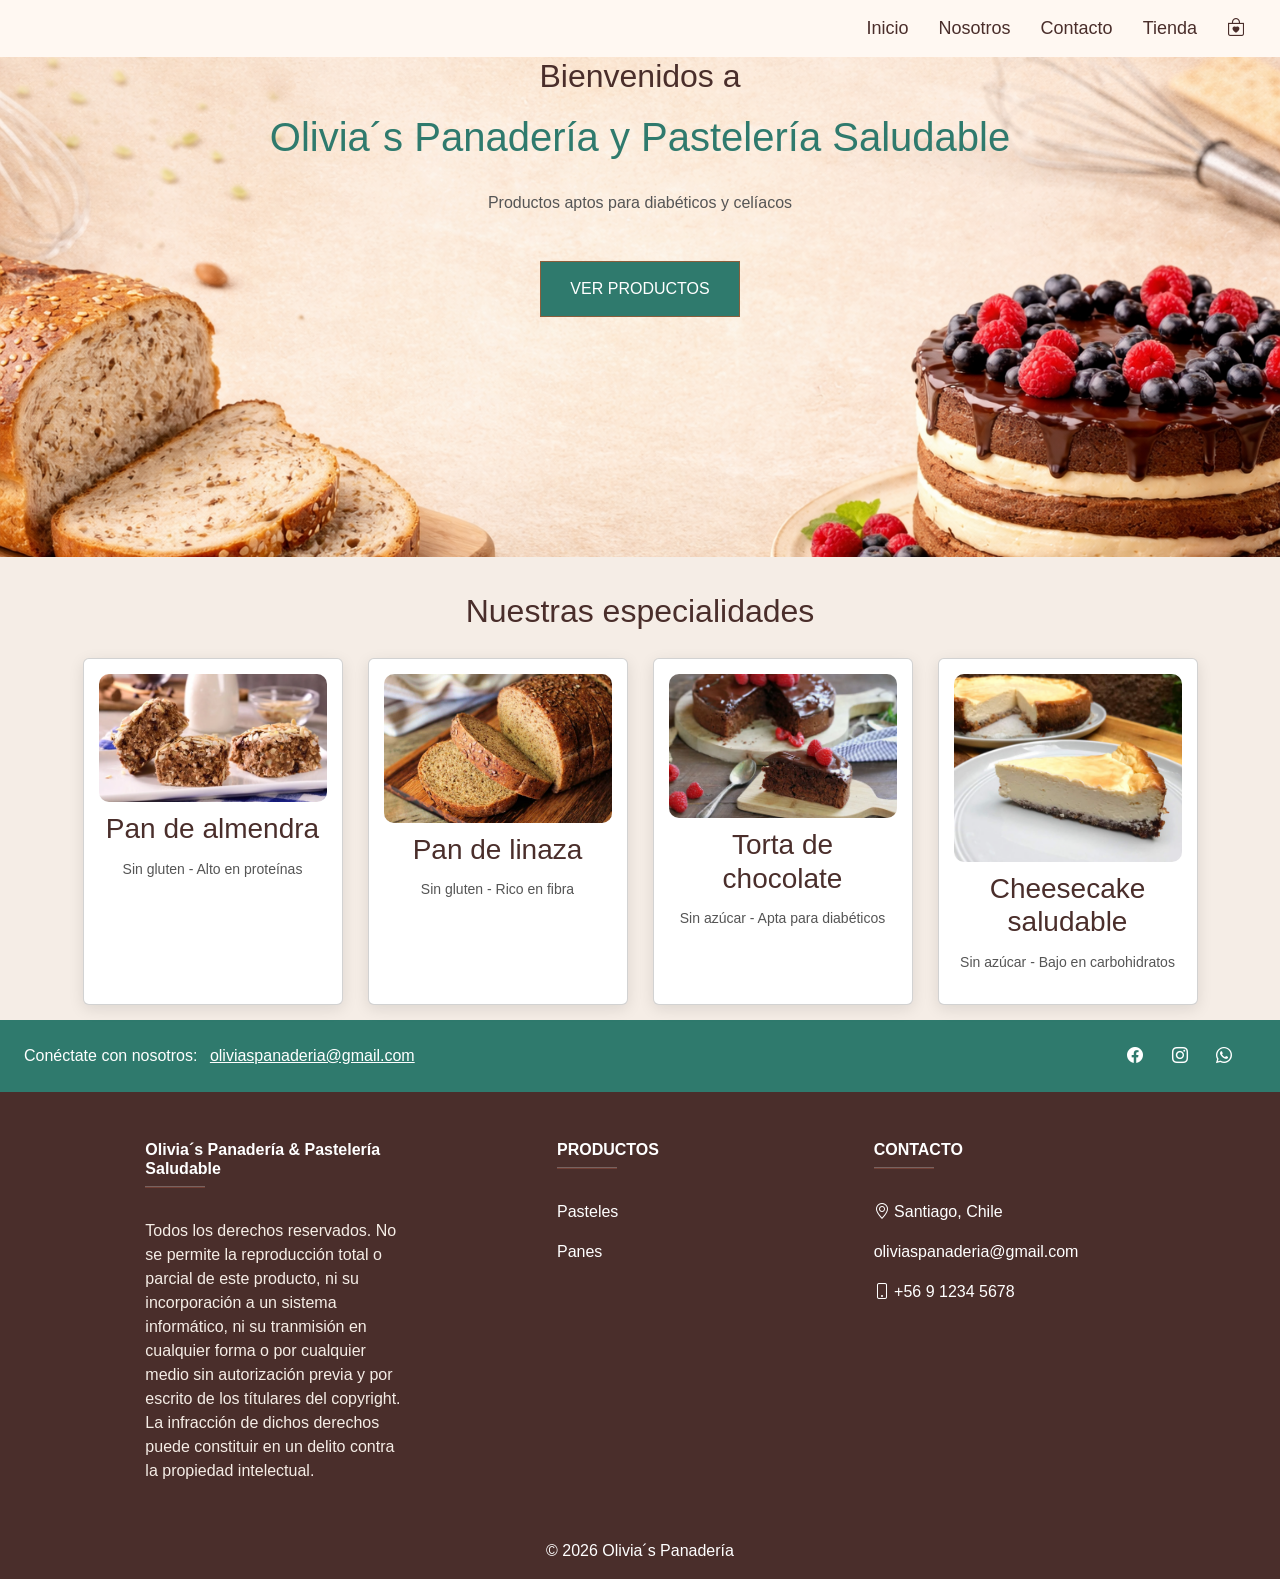
<file: Fase 1/Evidencias Grupales/pag portafolio/index.html>
<!DOCTYPE html>
<html lang="es">
<head>
    <meta charset="UTF-8">
    <meta name="viewport" content="width=device-width, initial-scale=1.0">
    
    <link rel="stylesheet" href="index.css">

    <!-- Bootstrap -->
    <link href="https://cdn.jsdelivr.net/npm/bootstrap@5.3.3/dist/css/bootstrap.min.css" rel="stylesheet">

    <!-- Icons -->
    <link href="https://cdn.jsdelivr.net/npm/bootstrap-icons@1.11.3/font/bootstrap-icons.css" rel="stylesheet">

    <title>Olivia´s Panadería</title>
</head>

<body>

<!-- NAVBAR -->
<nav id="navbar">
    <div id="menu-btn">☰</div>

    <ul id="menu">
        <li><a href="index.html">Inicio</a></li>
        <li><a href="#">Nosotros</a></li>
        <li><a href="#">Contacto</a></li>
        <li><a href="#">Tienda</a></li>

        <li class="carrito">
            <a href="#"><i class="bi bi-bag-heart"></i></a>
        </li>
    </ul>
</nav>

<!-- BIENVENIDA -->
<div id="bienvenida">
    <h2>Bienvenidos a</h2>
    <h1>Olivia´s Panadería y Pastelería Saludable</h1>
    <p>Productos aptos para diabéticos y celíacos</p>



    <div id="BotonIni">
        <a href="#">Ver Productos</a>
    </div>
</div>

<!-- ESPECIALIDADES -->
<section id="especialidades">
    <h2>Nuestras especialidades</h2>

    <div class="contenedor-cards">

        <div class="card">
            <img src="img/PAN DE ALMENDRA SIN GLUTEN.png">
            <h3>Pan de almendra</h3>
            <p>Sin gluten - Alto en proteínas</p>
        </div>

        <div class="card">
            <img src="img/pan-de-linaza.jpg">
            <h3>Pan de linaza</h3>
            <p>Sin gluten - Rico en fibra</p>
        </div>
        
        <div class="card">
            <img src="img/TORTA DE CHOCOLATE SIN AZÚCAR.webp">
            <h3>Torta de chocolate</h3>
            <p>Sin azúcar - Apta para diabéticos</p>
        </div>

        <div class="card">
            <img src="img/CHEESECAKE SIN AZÚCAR.png">
            <h3>Cheesecake saludable</h3>
            <p>Sin azúcar - Bajo en carbohidratos</p>
        </div>

    </div>
</section>

<!--footer-->
<footer class="text-white" style="background-color: #4A2E2B;">

  <!-- Redes sociales -->
  <section class="d-flex justify-content-between align-items-center p-4" style="background-color: #2F7A6D;">
    
    <div>
      <span>Conéctate con nosotros:</span>
      <a href="mailto:oliviaspanaderia@gmail.com" class="text-white ms-2">
        oliviaspanaderia@gmail.com
      </a>
    </div>

    <div>
      <a href="#" class="text-white me-4"><i class="bi bi-facebook"></i></a>
      <a href="#" class="text-white me-4"><i class="bi bi-instagram"></i></a>
      <a href="#" class="text-white me-4"><i class="bi bi-whatsapp"></i></a>
    </div>

  </section>

  <!-- Contenido -->
  <section>
    <div class="container text-center text-md-start pt-5">
      <div class="row">

        <!-- Empresa -->
        <div class="col-md-3 col-lg-4 col-xl-3 mx-auto mb-4">
          <h6 class="fw-bold">Olivia´s Panadería & Pastelería Saludable</h6>
          <hr class="mb-4 mt-0 d-inline-block mx-auto"
              style="width: 60px; background-color: #E76F51; height: 2px"/>
          <p style="color: #F5EDE6;">
            Todos los derechos reservados. No se permite la reproducción total o parcial de este producto, ni su incorporación a un sistema informático, ni su tranmisión en cualquier forma o por cualquier medio sin autorización previa y por escrito de los títulares del copyright. La infracción de dichos derechos puede constituir en un delito contra la propiedad intelectual.
          </p>
        </div>

        <!-- Productos -->
        <div class="col-md-2 col-lg-2 col-xl-2 mx-auto mb-4">
          <h6 class="text-uppercase fw-bold">Productos</h6>
          <hr class="mb-4 mt-0 d-inline-block mx-auto"
              style="width: 60px; background-color: #E76F51; height: 2px"/>
          <p><a href="#" class="text-white text-decoration-none">Pasteles</a></p>
          <p><a href="#" class="text-white text-decoration-none">Panes</a></p>
        </div>

        <!-- Contacto -->
        <div class="col-md-4 col-lg-3 col-xl-3 mx-auto mb-md-0 mb-4">
          <h6 class="text-uppercase fw-bold">Contacto</h6>
          <hr class="mb-4 mt-0 d-inline-block mx-auto"
              style="width: 60px; background-color: #E76F51; height: 2px"/>
          <p><i class="bi bi-geo-alt"></i> Santiago, Chile</p>
          <p>
            <a href="mailto:oliviaspanaderia@gmail.com" class="text-white text-decoration-none">
              oliviaspanaderia@gmail.com
            </a>
          </p>
          <p><i class="bi bi-phone"></i> +56 9 1234 5678</p>
        </div>

      </div>
    </div>
  </section>

  <!-- Copyright -->
  <div class="text-center p-3" style="background-color: #4A2E2B;">
    © 2026 Olivia´s Panadería
  </div>

</footer>

</body>

<!-- JS -->
<script>document.addEventListener("DOMContentLoaded", function() {
    const btn = document.getElementById("menu-btn");
    const menu = document.getElementById("menu");

    btn.addEventListener("click", function() {
        menu.classList.toggle("active");
    });
});
</script>

</html>
</file>
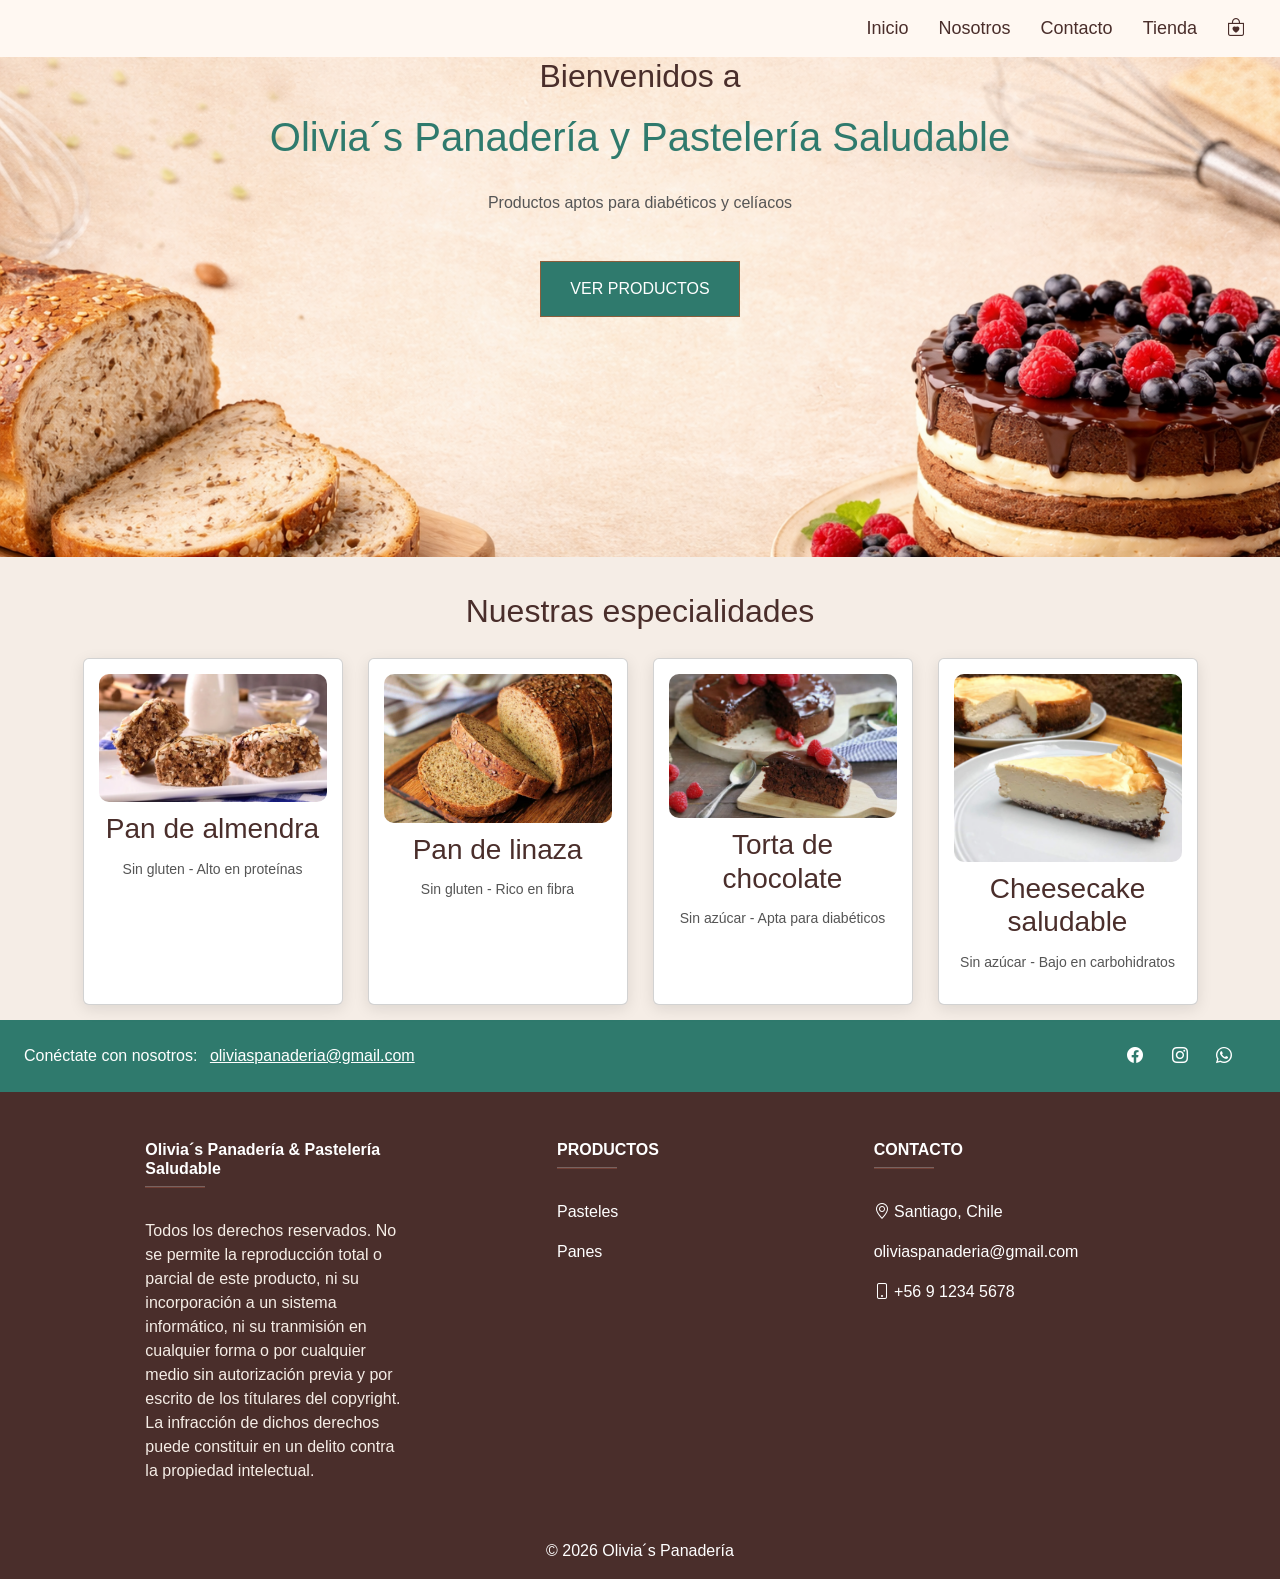
<file: Fase 1/Evidencias Proyecto/pag portafolio avanzada/index.html>
<!DOCTYPE html>
<html lang="es">
<head>
    <meta charset="UTF-8">
    <meta name="viewport" content="width=device-width, initial-scale=1.0">
    
    <link rel="stylesheet" href="css/index.css">

    <!-- Bootstrap -->
    <link href="https://cdn.jsdelivr.net/npm/bootstrap@5.3.3/dist/css/bootstrap.min.css" rel="stylesheet">

    <!-- Icons -->
    <link href="https://cdn.jsdelivr.net/npm/bootstrap-icons@1.11.3/font/bootstrap-icons.css" rel="stylesheet">

    <title>Olivia´s Panadería</title>
</head>

<body>

<!-- NAVBAR -->
<nav id="navbar">
    <div id="menu-btn">☰</div>

    <ul id="menu">
        <li><a href="index.html">Inicio</a></li>
        <li><a href="nosotros.html">Nosotros</a></li>
        <li><a href="contacto.html">Contacto</a></li>
        <li><a href="#">Tienda</a></li>

        <li class="carrito">
            <a href="#"><i class="bi bi-bag-heart"></i></a>
        </li>
    </ul>
</nav>

<!-- BIENVENIDA -->
<div id="bienvenida">
    <h2>Bienvenidos a</h2>
    <h1>Olivia´s Panadería y Pastelería Saludable</h1>
    <p>Productos aptos para diabéticos y celíacos</p>



    <div id="BotonIni">
        <a href="#">Ver Productos</a>
    </div>
</div>

<!-- ESPECIALIDADES -->
<section id="especialidades">
    <h2>Nuestras especialidades</h2>

    <div class="contenedor-cards">

        <div class="card">
            <img src="img/PAN DE ALMENDRA SIN GLUTEN.png">
            <h3>Pan de almendra</h3>
            <p>Sin gluten - Alto en proteínas</p>
        </div>

        <div class="card">
            <img src="img/pan-de-linaza.jpg">
            <h3>Pan de linaza</h3>
            <p>Sin gluten - Rico en fibra</p>
        </div>
        
        <div class="card">
            <img src="img/TORTA DE CHOCOLATE SIN AZÚCAR.webp">
            <h3>Torta de chocolate</h3>
            <p>Sin azúcar - Apta para diabéticos</p>
        </div>

        <div class="card">
            <img src="img/CHEESECAKE SIN AZÚCAR.png">
            <h3>Cheesecake saludable</h3>
            <p>Sin azúcar - Bajo en carbohidratos</p>
        </div>

    </div>
</section>

<!--footer-->
<footer class="text-white" style="background-color: #4A2E2B;">

  <!-- Redes sociales -->
  <section class="d-flex justify-content-between align-items-center p-4" style="background-color: #2F7A6D;">
    
    <div>
      <span>Conéctate con nosotros:</span>
      <a href="mailto:oliviaspanaderia@gmail.com" class="text-white ms-2">
        oliviaspanaderia@gmail.com
      </a>
    </div>

    <div>
      <a href="#" class="text-white me-4"><i class="bi bi-facebook"></i></a>
      <a href="#" class="text-white me-4"><i class="bi bi-instagram"></i></a>
      <a href="#" class="text-white me-4"><i class="bi bi-whatsapp"></i></a>
    </div>

  </section>

  <!-- Contenido -->
  <section>
    <div class="container text-center text-md-start pt-5">
      <div class="row">

        <!-- Empresa -->
        <div class="col-md-3 col-lg-4 col-xl-3 mx-auto mb-4">
          <h6 class="fw-bold">Olivia´s Panadería & Pastelería Saludable</h6>
          <hr class="mb-4 mt-0 d-inline-block mx-auto"
              style="width: 60px; background-color: #E76F51; height: 2px"/>
          <p style="color: #F5EDE6;">
            Todos los derechos reservados. No se permite la reproducción total o parcial de este producto, ni su incorporación a un sistema informático, ni su tranmisión en cualquier forma o por cualquier medio sin autorización previa y por escrito de los títulares del copyright. La infracción de dichos derechos puede constituir en un delito contra la propiedad intelectual.
          </p>
        </div>

        <!-- Productos -->
        <div class="col-md-2 col-lg-2 col-xl-2 mx-auto mb-4">
          <h6 class="text-uppercase fw-bold">Productos</h6>
          <hr class="mb-4 mt-0 d-inline-block mx-auto"
              style="width: 60px; background-color: #E76F51; height: 2px"/>
          <p><a href="#" class="text-white text-decoration-none">Pasteles</a></p>
          <p><a href="#" class="text-white text-decoration-none">Panes</a></p>
        </div>

        <!-- Contacto -->
        <div class="col-md-4 col-lg-3 col-xl-3 mx-auto mb-md-0 mb-4">
          <h6 class="text-uppercase fw-bold">Contacto</h6>
          <hr class="mb-4 mt-0 d-inline-block mx-auto"
              style="width: 60px; background-color: #E76F51; height: 2px"/>
          <p><i class="bi bi-geo-alt"></i> Santiago, Chile</p>
          <p>
            <a href="mailto:oliviaspanaderia@gmail.com" class="text-white text-decoration-none">
              oliviaspanaderia@gmail.com
            </a>
          </p>
          <p><i class="bi bi-phone"></i> +56 9 1234 5678</p>
        </div>

      </div>
    </div>
  </section>

  <!-- Copyright -->
  <div class="text-center p-3" style="background-color: #4A2E2B;">
    © 2026 Olivia´s Panadería
  </div>

</footer>

</body>

<!-- JS -->
<script>document.addEventListener("DOMContentLoaded", function() {
    const btn = document.getElementById("menu-btn");
    const menu = document.getElementById("menu");

    btn.addEventListener("click", function() {
        menu.classList.toggle("active");
    });
});
</script>

</html>
</file>
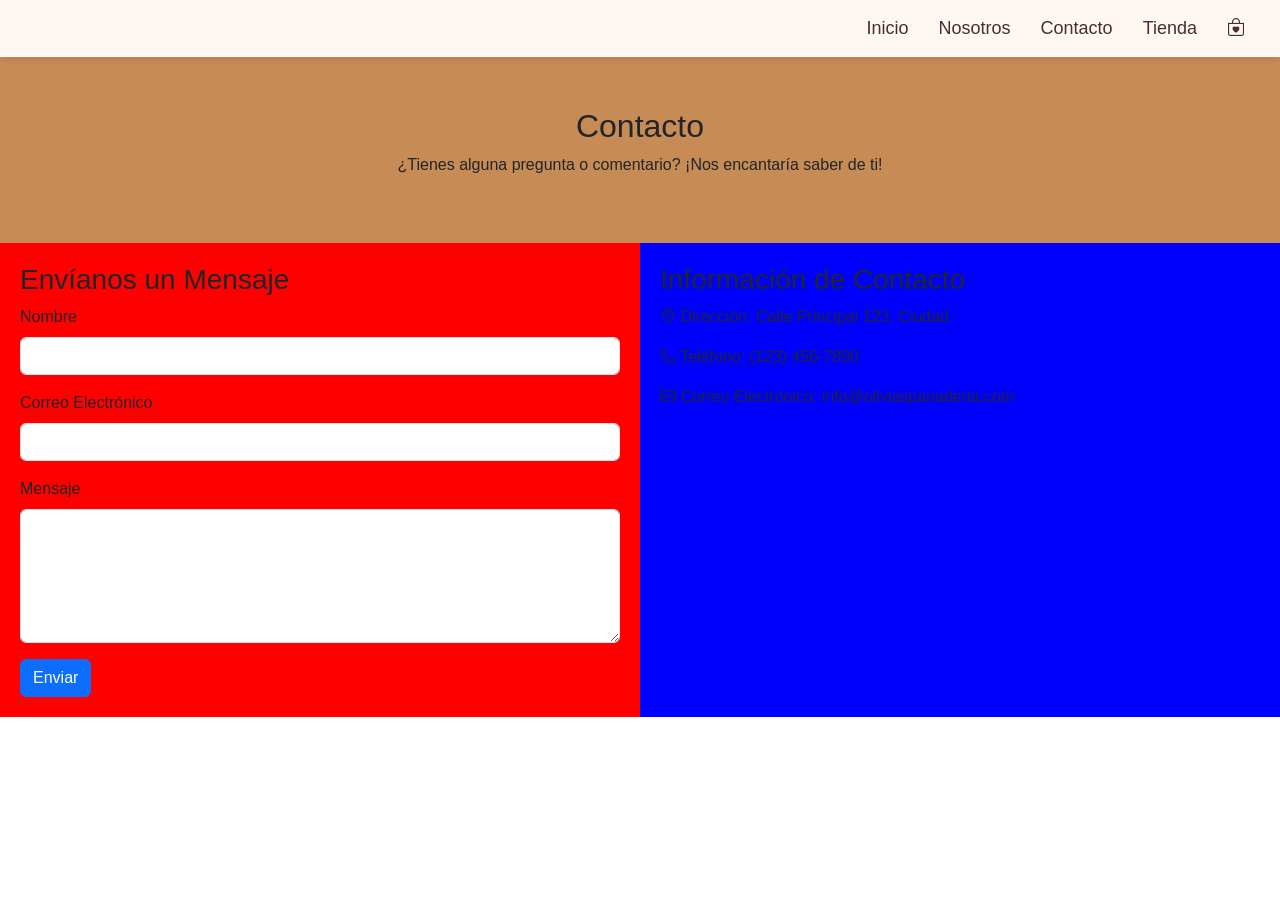
<file: Fase 1/Evidencias Proyecto/pag portafolio avanzada/contacto.html>
<!DOCTYPE html>
<html lang="es">
<head>
    <meta charset="UTF-8">
    <meta name="viewport" content="width=device-width, initial-scale=1.0">
    
    <link rel="stylesheet" href="css/contacto.css">

    <!-- Bootstrap -->
    <link href="https://cdn.jsdelivr.net/npm/bootstrap@5.3.3/dist/css/bootstrap.min.css" rel="stylesheet">

    <!-- Icons -->
    <link href="https://cdn.jsdelivr.net/npm/bootstrap-icons@1.11.3/font/bootstrap-icons.css" rel="stylesheet">

    <title>Olivia´s Panadería</title>
</head>

<body>

<!-- NAVBAR -->
<nav id="navbar">
    <div id="menu-btn">☰</div>

    <ul id="menu">
        <li><a href="index.html">Inicio</a></li>
        <li><a href="nosotros.html">Nosotros</a></li>
        <li><a href="contacto.html">Contacto</a></li>
        <li><a href="#">Tienda</a></li>

        <li class="carrito">
            <a href="#"><i class="bi bi-bag-heart"></i></a>
        </li>
    </ul>
</nav>

<section>
    <div class="contacto-header">
        <h2>Contacto</h2>
        <p>¿Tienes alguna pregunta o comentario? ¡Nos encantaría saber de ti!</p>
    </div>

        <div class="contacto-form">

        <h3>Envíanos un Mensaje</h3>
        <form action="#" method="post">
            <div class="mb-3">
                <label for="name" class="form-label">Nombre</label>
                <input type="text" class="form-control" id="name" name="name" required>
            </div>
            <div class="mb-3">
                <label for="email" class="form-label">Correo Electrónico</label>
                <input type="email" class="form-control" id="email" name="email" required>
            </div>
            <div class="mb-3">
                <label for="message" class="form-label">Mensaje</label>
                <textarea class="form-control" id="message" name="message" rows="5" required></textarea>
            </div>
            <button type="submit" class="btn btn-primary">Enviar</button>
        </form>
    </div>

   <div class="contacto-info">
        <h3>Información de Contacto</h3>
        <p><i class="bi bi-geo-alt"></i> Dirección: Calle Principal 123, Ciudad</p>
        <p><i class="bi bi-telephone"></i> Teléfono: (123) 456-7890</p>
        <p><i class="bi bi-envelope"></i> Correo Electrónico: info@oliviaspanaderia.com</p>
    </div>

</section>



</body>
</html>
</file>
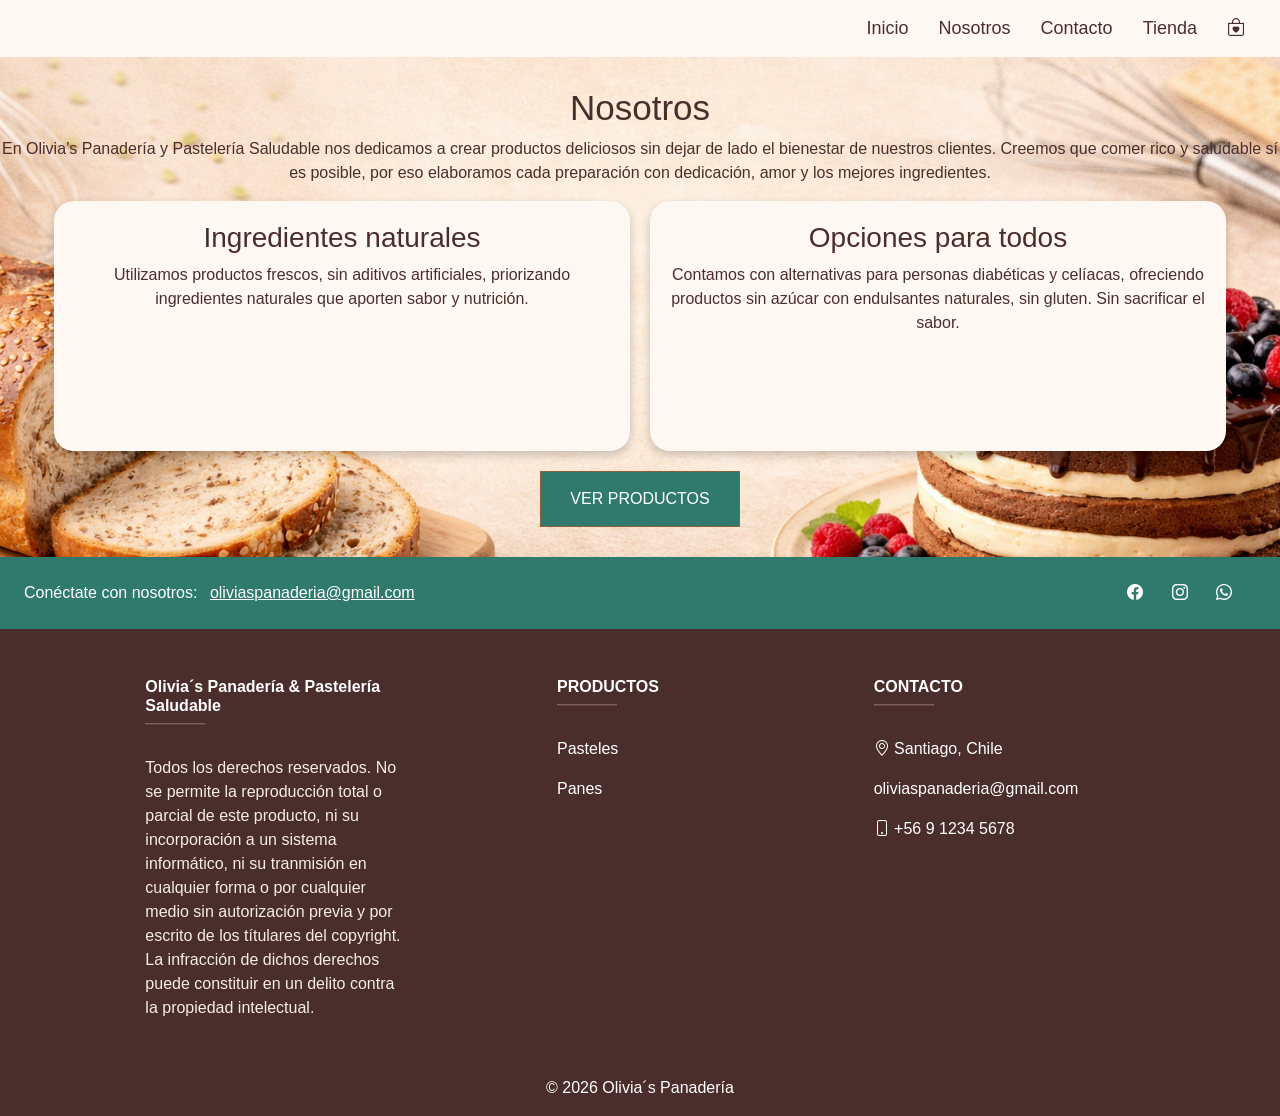
<file: Fase 1/Evidencias Proyecto/pag portafolio avanzada/nosotros.html>
<!DOCTYPE html>
<html lang="es">
<head>
    <meta charset="UTF-8">
    <meta name="viewport" content="width=device-width, initial-scale=1.0">
    
    <link rel="stylesheet" href="css/nosotros.css">

    <!-- Bootstrap -->
    <link href="https://cdn.jsdelivr.net/npm/bootstrap@5.3.3/dist/css/bootstrap.min.css" rel="stylesheet">

    <!-- Icons -->
    <link href="https://cdn.jsdelivr.net/npm/bootstrap-icons@1.11.3/font/bootstrap-icons.css" rel="stylesheet">

    <title>Olivia´s Panadería</title>
</head>

<body>

<!-- NAVBAR -->
<nav id="navbar">
    <div id="menu-btn">☰</div>

    <ul id="menu">
        <li><a href="index.html">Inicio</a></li>
        <li><a href="nosotros.html">Nosotros</a></li>
        <li><a href="contacto.html">Contacto</a></li>
        <li><a href="#">Tienda</a></li>

        <li class="carrito">
            <a href="#"><i class="bi bi-bag-heart"></i></a>
        </li>
    </ul>
</nav>


<section>
    <div class="Nosotros">
            
        <h1>Nosotros</h1>
        <p>
            En Olivia’s Panadería y Pastelería Saludable nos dedicamos a crear productos deliciosos 
            sin dejar de lado el bienestar de nuestros clientes. Creemos que comer rico y saludable 
            sí es posible, por eso elaboramos cada preparación con dedicación, amor y los mejores ingredientes.
        </p>

        <div class="contenedor-cards">

            <div class="cards1">
                <h3>Ingredientes naturales</h3>
                <p>
                    Utilizamos productos frescos, sin aditivos artificiales, priorizando ingredientes 
                    naturales que aporten sabor y nutrición.
                </p>
            </div>

            <div class="cards2">
                <h3>Opciones para todos</h3>
                <p>
                    Contamos con alternativas para personas diabéticas y celíacas, ofreciendo 
                    productos sin azúcar con endulsantes naturales, sin gluten. Sin sacrificar el sabor.
                </p>
            </div>

            <div id="BotonIni">
              <a href="#">Ver Productos</a>
            </div>

        </div>
    </div>
</section>


<!--footer-->
<footer class="text-white" style="background-color: #4A2E2B;">

  <!-- Redes sociales -->
  <section class="d-flex justify-content-between align-items-center p-4" style="background-color: #2F7A6D;">
    
    <div>
      <span>Conéctate con nosotros:</span>
      <a href="mailto:oliviaspanaderia@gmail.com" class="text-white ms-2">
        oliviaspanaderia@gmail.com
      </a>
    </div>

    <div>
      <a href="#" class="text-white me-4"><i class="bi bi-facebook"></i></a>
      <a href="#" class="text-white me-4"><i class="bi bi-instagram"></i></a>
      <a href="#" class="text-white me-4"><i class="bi bi-whatsapp"></i></a>
    </div>

  </section>

  <!-- Contenido -->
  <section>
    <div class="container text-center text-md-start pt-5">
      <div class="row">

        <!-- Empresa -->
        <div class="col-md-3 col-lg-4 col-xl-3 mx-auto mb-4">
          <h6 class="fw-bold">Olivia´s Panadería & Pastelería Saludable</h6>
          <hr class="mb-4 mt-0 d-inline-block mx-auto"
              style="width: 60px; background-color: #E76F51; height: 2px"/>
          <p style="color: #F5EDE6;">
            Todos los derechos reservados. No se permite la reproducción total o parcial de este producto, ni su incorporación a un sistema informático, ni su tranmisión en cualquier forma o por cualquier medio sin autorización previa y por escrito de los títulares del copyright. La infracción de dichos derechos puede constituir en un delito contra la propiedad intelectual.
          </p>
        </div>

        <!-- Productos -->
        <div class="col-md-2 col-lg-2 col-xl-2 mx-auto mb-4">
          <h6 class="text-uppercase fw-bold">Productos</h6>
          <hr class="mb-4 mt-0 d-inline-block mx-auto"
              style="width: 60px; background-color: #E76F51; height: 2px"/>
          <p><a href="#" class="text-white text-decoration-none">Pasteles</a></p>
          <p><a href="#" class="text-white text-decoration-none">Panes</a></p>
        </div>

        <!-- Contacto -->
        <div class="col-md-4 col-lg-3 col-xl-3 mx-auto mb-md-0 mb-4">
          <h6 class="text-uppercase fw-bold">Contacto</h6>
          <hr class="mb-4 mt-0 d-inline-block mx-auto"
              style="width: 60px; background-color: #E76F51; height: 2px"/>
          <p><i class="bi bi-geo-alt"></i> Santiago, Chile</p>
          <p>
            <a href="mailto:oliviaspanaderia@gmail.com" class="text-white text-decoration-none">
              oliviaspanaderia@gmail.com
            </a>
          </p>
          <p><i class="bi bi-phone"></i> +56 9 1234 5678</p>
        </div>

      </div>
    </div>
  </section>

  <!-- Copyright -->
  <div class="text-center p-3" style="background-color: #4A2E2B;">
    © 2026 Olivia´s Panadería
  </div>

</footer>


    
</body>

<!-- JS -->
<script>document.addEventListener("DOMContentLoaded", function() {
    const btn = document.getElementById("menu-btn");
    const menu = document.getElementById("menu");

    btn.addEventListener("click", function() {
        menu.classList.toggle("active");
    });
});
</script>


</html>
</file>
<file: Fase 1/Evidencias Grupales/pag portafolio/index.css>
*{
    margin: 0px;
    padding: 0px;
    font-family: Arial, Helvetica, sans-serif;
}

/* FONDO GENERAL */
body{
    background: #F5EDE6;
}

/* NAVBAR */
#navbar{
    background: #FFF8F2;
    padding: 10px;
    box-shadow: 0px 2px 8px rgba(0,0,0,0.1); /* sombra sutil */
}

ul{
    text-align: center;
    text-decoration: none;
}

#navbar ul {
    list-style: none;
    justify-content: right;
    align-items: center;
}


#navbar li{
    margin: 0 15px;
}

#navbar a{
    text-decoration: none;
    color: #4A2E2B;
    font-size: 20px;
    position: relative;
    transition: all 0.3s ease;
}

#navbar a:hover{
    color: #2F7A6D;
}


#navbar a:hover::after{
    width: 100%;
}


.carrito a{
    font-size: 24px;
}

.carrito a:hover{
    color: #2F7A6D;
    transform: scale(1.2) rotate(5deg);
}

/* BIENVENIDA */
#bienvenida{
    width: 100%;
    height: 500px;

    background-image: url("img/bienvenida.png");
    background-size: cover;
    background-position: center;
    background-repeat: no-repeat;

    display: flex;
    flex-direction: column;
    justify-content: center;
    align-items: center;

    text-align: center;
    position: relative;
    color: #4A2E2B;
}

#bienvenida h2{
    color: #4A2E2B;
    text-align: center;
}

#bienvenida h1{
    margin-top: 10px;
    color: #2F7A6D;
    text-align: center;
    margin-bottom: 30px;
}

#bienvenida p{
    text-align: center;
    color: #555555;
}

/* BOTÓN PRINCIPAL */
#BotonIni{
    display: block;
    width: 200px;
    padding: 15px;
    border: 1px solid #8B5E3C;
    background-color: #2F7A6D;
    margin: auto;
    margin-top: 30px;
    text-align: center;
    text-transform: uppercase;
    font-family: Impact, Haettenschweiler, 'Arial Narrow Bold', sans-serif;
}

#BotonIni a{
    text-decoration: none;
    color: white;
}

#BotonIni:hover{
    background-color: #4FAF9F;
}

/* ESPECIALIDADES */
#especialidades{
    background: #F5EDE6;
    padding: 15px;
    text-align: center;
}

#especialidades h2{
    color: #4A2E2B;
    padding: 20px;
}

.contenedor-cards{
    display: flex;
    justify-content: center;
    gap: 25px;
    flex-wrap: wrap;
}

.card{
    background: #FFF8F2;
    width: 260px;
    padding: 15px;
    border-radius: 15px;
    border: 1px solid #8B5E3C;
    box-shadow: 0px 4px 15px rgba(0, 0, 0, 0.1);
    transition: 0.3s;
}

.card:hover{
    transform: translateY(-10px);
}

.card img{
    width: 100%;
    border-radius: 10px;
}

.card h3{
    margin-top: 10px;
    color: #4A2E2B;
}

.card p{
    font-size: 14px;
    margin-top: 5px;
    color: #555555;
}


/*responsive*/

/* NAVBAR */
#navbar {
    background: #FFF8F2;
    padding: 15px 20px;
    box-shadow: 0px 2px 8px rgba(0,0,0,0.1);
    position: relative;
}

/* LISTA */
#menu {
    list-style: none;
    display: flex;
    justify-content: flex-end;
    align-items: center;
    margin: 0;
    padding: 0;
}

/* ITEMS */
#menu li {
    margin: 0 15px;
}

/* LINKS */
#menu a {
    text-decoration: none;
    color: #4A2E2B;
    font-size: 18px;
    position: relative;
    transition: 0.3s;
}

/* HOVER */
#menu a:hover {
    color: #2F7A6D;
}

/* Línea animada */
#menu a::after {
    content: "";
    position: absolute;
    width: 0%;
    height: 2px;
    bottom: -5px;
    left: 0;
    background-color: #E76F51;
    transition: 0.3s;
}

#menu a:hover::after {
    width: 100%;
}

/* CARRITO */
.carrito {
    margin-left: auto;
}

.carrito a {
    font-size: 22px;
}

.carrito a:hover {
    transform: scale(1.2);
}

#menu-btn {
    display: none;
    font-size: 28px;
    cursor: pointer;
    color: #4A2E2B;
}












/* RESPONSIVE */
@media (max-width: 768px) {

    /* Navbar en columna */
    #navbar {
        display: flex;
        flex-direction: column;
        align-items: flex-start;
        background-color: #FFF8F2;
    }

    /* Botón hamburguesa */
    #menu-btn {
        display: block;
        font-size: 28px;
        cursor: pointer;
        color: #4A2E2B;
        align-self: flex-end;
    }

    /* Menú oculto inicialmente */
    #menu {
        display: flex;
        flex-direction: column;
        width: 100%;

        max-height: 0;
        overflow: hidden;

        transition: max-height 0.4s ease;
        background: #FFF8F2;
    }

    /* Cuando se activa */
    #menu.active {
        max-height: 300px; /* ajusta si agregas más items */
    }

    /* Items */
    #menu li {
        margin: 5px ;
        text-align: center;
    }

    .carrito {
        margin-left: 0;
    }
}
</file>
<file: Fase 1/Evidencias Proyecto/pag portafolio avanzada/css/index.css>
*{
    margin: 0px;
    padding: 0px;
    font-family: Arial, Helvetica, sans-serif;
}

/* FONDO GENERAL */
body{
    background: #F5EDE6;
}

/* NAVBAR */
#navbar{
    background: #FFF8F2;
    padding: 10px;
    box-shadow: 0px 2px 8px rgba(0,0,0,0.1); /* sombra sutil */
}

ul{
    text-align: center;
    text-decoration: none;
}

#navbar ul {
    list-style: none;
    justify-content: right;
    align-items: center;
}


#navbar li{
    margin: 0 15px;
}

#navbar a{
    text-decoration: none;
    color: #4A2E2B;
    font-size: 20px;
    position: relative;
    transition: all 0.3s ease;
}

#navbar a:hover{
    color: #2F7A6D;
}


#navbar a:hover::after{
    width: 100%;
}


.carrito a{
    font-size: 24px;
}

.carrito a:hover{
    color: #2F7A6D;
    transform: scale(1.2) rotate(5deg);
}

/* BIENVENIDA */
#bienvenida{
    width: 100%;
    height: 500px;

    background-image: url("../img/bienvenida.png");
    background-size: cover;
    background-position: center;
    background-repeat: no-repeat;

    display: flex;
    flex-direction: column;
    justify-content: center;
    align-items: center;

    text-align: center;
    position: relative;
    color: #4A2E2B;
}

#bienvenida h2{
    color: #4A2E2B;
    text-align: center;
}

#bienvenida h1{
    margin-top: 10px;
    color: #2F7A6D;
    text-align: center;
    margin-bottom: 30px;
}

#bienvenida p{
    text-align: center;
    color: #555555;
}

/* BOTÓN PRINCIPAL */
#BotonIni{
    display: block;
    width: 200px;
    padding: 15px;
    border: 1px solid #8B5E3C;
    background-color: #2F7A6D;
    margin: auto;
    margin-top: 30px;
    text-align: center;
    text-transform: uppercase;
    font-family: Impact, Haettenschweiler, 'Arial Narrow Bold', sans-serif;
}

#BotonIni a{
    text-decoration: none;
    color: white;
}

#BotonIni:hover{
    background-color: #4FAF9F;
}

/* ESPECIALIDADES */
#especialidades{
    background: #F5EDE6;
    padding: 15px;
    text-align: center;
}

#especialidades h2{
    color: #4A2E2B;
    padding: 20px;
}

.contenedor-cards{
    display: flex;
    justify-content: center;
    gap: 25px;
    flex-wrap: wrap;
}

.card{
    background: #FFF8F2;
    width: 260px;
    padding: 15px;
    border-radius: 15px;
    border: 1px solid #8B5E3C;
    box-shadow: 0px 4px 15px rgba(0, 0, 0, 0.1);
    transition: 0.3s;
}

.card:hover{
    transform: translateY(-10px);
}

.card img{
    width: 100%;
    border-radius: 10px;
}

.card h3{
    margin-top: 10px;
    color: #4A2E2B;
}

.card p{
    font-size: 14px;
    margin-top: 5px;
    color: #555555;
}


/*responsive*/

/* NAVBAR */
#navbar {
    background: #FFF8F2;
    padding: 15px 20px;
    box-shadow: 0px 2px 8px rgba(0,0,0,0.1);
    position: relative;
}

/* LISTA */
#menu {
    list-style: none;
    display: flex;
    justify-content: flex-end;
    align-items: center;
    margin: 0;
    padding: 0;
}

/* ITEMS */
#menu li {
    margin: 0 15px;
}

/* LINKS */
#menu a {
    text-decoration: none;
    color: #4A2E2B;
    font-size: 18px;
    position: relative;
    transition: 0.3s;
}

/* HOVER */
#menu a:hover {
    color: #2F7A6D;
}

/* Línea animada */
#menu a::after {
    content: "";
    position: absolute;
    width: 0%;
    height: 2px;
    bottom: -5px;
    left: 0;
    background-color: #E76F51;
    transition: 0.3s;
}

#menu a:hover::after {
    width: 100%;
}

/* CARRITO */
.carrito {
    margin-left: auto;
}

.carrito a {
    font-size: 22px;
}

.carrito a:hover {
    transform: scale(1.2);
}

#menu-btn {
    display: none;
    font-size: 28px;
    cursor: pointer;
    color: #4A2E2B;
}












/* RESPONSIVE */
@media (max-width: 768px) {

    /* Navbar en columna */
    #navbar {
        display: flex;
        flex-direction: column;
        align-items: flex-start;
        background-color: #FFF8F2;
    }

    /* Botón hamburguesa */
    #menu-btn {
        display: block;
        font-size: 28px;
        cursor: pointer;
        color: #4A2E2B;
        align-self: flex-end;
    }

    /* Menú oculto inicialmente */
    #menu {
        display: flex;
        flex-direction: column;
        width: 100%;

        max-height: 0;
        overflow: hidden;

        transition: max-height 0.4s ease;
        background: #FFF8F2;
    }

    /* Cuando se activa */
    #menu.active {
        max-height: 300px; /* ajusta si agregas más items */
    }

    /* Items */
    #menu li {
        margin: 5px ;
        text-align: center;
    }

    .carrito {
        margin-left: 0;
    }
}
</file>
<file: Fase 1/Evidencias Proyecto/pag portafolio avanzada/css/contacto.css>
*{
    margin: 0px;
    padding: 0px;
    font-family: Arial, Helvetica, sans-serif;
}

*{
    margin: 0px;
    padding: 0px;
    font-family: Arial, Helvetica, sans-serif;
}

/* FONDO GENERAL */
body{
    background: #F5EDE6;
    
}

/* NAVBAR */
#navbar {
    background: #FFF8F2;
    padding: 15px 20px;
    box-shadow: 0px 2px 8px rgba(0,0,0,0.1);
    position: relative;
}

/* LISTA */
#menu {
    list-style: none;
    display: flex;
    justify-content: flex-end;
    align-items: center;
    margin: 0;
    padding: 0;
}

/* ITEMS */
#menu li {
    margin: 0 15px;
}

/* LINKS */
#menu a {
    text-decoration: none;
    color: #4A2E2B;
    font-size: 18px;
    position: relative;
    transition: 0.3s;
}

/* HOVER */
#menu a:hover {
    color: #2F7A6D;
}

/* Línea animada */
#menu a::after {
    content: "";
    position: absolute;
    width: 0%;
    height: 2px;
    bottom: -5px;
    left: 0;
    background-color: #E76F51;
    transition: 0.3s;
}

#menu a:hover::after {
    width: 100%;
}

/* CARRITO */
.carrito {
    margin-left: auto;
}

.carrito a {
    font-size: 22px;
}

.carrito a:hover {
    transform: scale(1.2);
}

#menu-btn {
    display: none;
    font-size: 28px;
    cursor: pointer;
    color: #4A2E2B;
}

.contacto-header {
    text-align: center;
    padding: 50px 20px;
    background-color: #c78b56;
    
}

section {
    display: flex;
    flex-wrap: wrap;
}

/* Header arriba completo */
.contacto-header {
    width: 100%;
}

/* Formulario izquierda */
.contacto-form {
    width: 50%;
    background-color: red;
    padding: 20px;
}

/* Info derecha */
.contacto-info {
    width: 50%;
    background-color: blue;
    padding: 20px;
}
</file>
<file: Fase 1/Evidencias Proyecto/pag portafolio avanzada/css/nosotros.css>
*{
    margin: 0px;
    padding: 0px;
    font-family: Arial, Helvetica, sans-serif;
}

/* FONDO GENERAL */
body{
    background: #F5EDE6;
    
}

/*responsive*/

/* NAVBAR */
#navbar {
    background: #FFF8F2;
    padding: 15px 20px;
    box-shadow: 0px 2px 8px rgba(0,0,0,0.1);
    position: relative;
}

/* LISTA */
#menu {
    list-style: none;
    display: flex;
    justify-content: flex-end;
    align-items: center;
    margin: 0;
    padding: 0;
}

/* ITEMS */
#menu li {
    margin: 0 15px;
}

/* LINKS */
#menu a {
    text-decoration: none;
    color: #4A2E2B;
    font-size: 18px;
    position: relative;
    transition: 0.3s;
}

/* HOVER */
#menu a:hover {
    color: #2F7A6D;
}

/* Línea animada */
#menu a::after {
    content: "";
    position: absolute;
    width: 0%;
    height: 2px;
    bottom: -5px;
    left: 0;
    background-color: #E76F51;
    transition: 0.3s;
}

#menu a:hover::after {
    width: 100%;
}

/* CARRITO */
.carrito {
    margin-left: auto;
}

.carrito a {
    font-size: 22px;
}

.carrito a:hover {
    transform: scale(1.2);
}

#menu-btn {
    display: none;
    font-size: 28px;
    cursor: pointer;
    color: #4A2E2B;
}

.Nosotros{
    background-color: #FFF8F2;
    width: 100%;
    min-height: 500px; /* mejor que height fijo */

    background-image: url("../img/bienvenida.png");
    background-size: cover;
    background-position: center;
    background-repeat: no-repeat;

    display: flex;
    flex-direction: column;
    justify-content: center;
    align-items: center;

    text-align: center;
    position: relative;
    color: #4A2E2B;
}

.Nosotros h1{
    color: #4A2E2B;
    font-size: 35px;
}

.contenedor-cards{
    display: flex;
    justify-content: center; 
    gap: 20px;
    flex-wrap: wrap; /* clave para responsive */
}

/* CARDS */
.cards1, .cards2{
    padding: 20px;
    width: 45%;
    min-height: 250px;
    border-radius: 20px;
    transition: 0.3s;
    color: #4A2E2B;
    box-shadow: 0 4px 10px rgba(0,0,0,0.2);
    background-color: #FFF8F2;
}

.cards1{
    background-color: #FFF8F2;
}

.cards2{
    background-color: #FFF8F2;
}

/* efecto hover */
.cards1:hover, .cards2:hover{
    transform: translateY(-10px);
}

/* BOTÓN PRINCIPAL */
#BotonIni{
    display: block;
    width: 200px;
    padding: 15px;
    border: 1px solid #8B5E3C;
    background-color: #2F7A6D;
    margin: auto;
    text-align: center;
    text-transform: uppercase;
    font-family: Impact, Haettenschweiler, 'Arial Narrow Bold', sans-serif;
}

#BotonIni a{
    text-decoration: none;
    color: white;
}

#BotonIni:hover{
    background-color: #4FAF9F;
}













/* RESPONSIVE */
@media (max-width: 768px) {

    /* Navbar en columna */
    #navbar {
        display: flex;
        flex-direction: column;
        align-items: flex-start;
        background-color: #FFF8F2;
    }

    /* Botón hamburguesa */
    #menu-btn {
        display: block;
        font-size: 28px;
        cursor: pointer;
        color: #4A2E2B;
        align-self: flex-end;
    }

    /* Menú oculto inicialmente */
    #menu {
        display: flex;
        flex-direction: column;
        width: 100%;

        max-height: 0;
        overflow: hidden;

        transition: max-height 0.4s ease;
        background: #FFF8F2;
    }

    #menu.active {
        max-height: 300px; 
    }

    /* Items */
    #menu li {
        margin: 5px ;
        text-align: center;
    }

    .carrito {
        margin-left: 0;
    }
}


@media (max-width: 768px){
    .cards1, .cards2{
        width: 90%;
    }

    .Nosotros h1{
        font-size: 28px;
    }
}

@media (max-width: 480px){
    
    .Nosotros{
        padding: 30px 15px;
    }

    .Nosotros h1{
        font-size: 24px;
    }

    .contenedor-cards{
        flex-direction: column;
        align-items: center;
    }

    .cards1, .cards2{
        width: 100%;
    }
}
</file>
